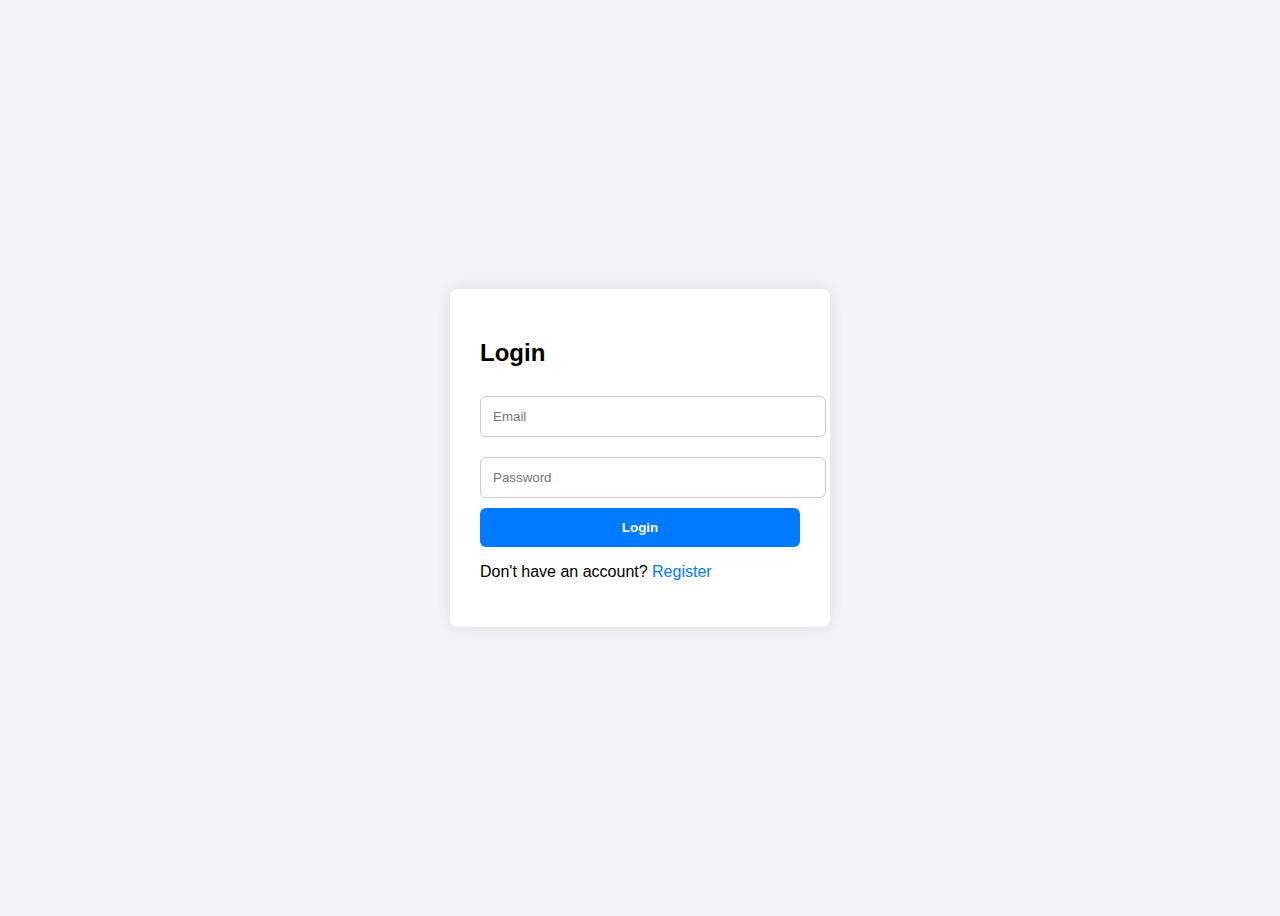
<file: index.html>
<!-- index.html -->
<!DOCTYPE html>
<html lang="en">
<head>
  <meta charset="UTF-8" />
  <title>Login</title>
  <link rel="stylesheet" href="style.css" />
</head>
<body>
  <div class="form-container">
    <h2>Login</h2>
    <form id="loginForm" onsubmit="return validateLogin()">
      <input type="text" id="loginEmail" placeholder="Email" />
      <div id="loginEmailError" class="error"></div>

      <input type="password" id="loginPassword" placeholder="Password" />
      <div id="loginPassError" class="error"></div>

      <button type="submit">Login</button>
      <p>Don't have an account? <a href="register.html">Register</a></p>
    </form>
  </div>
  <script src="script.js"></script>
</body>
</html>
</file>
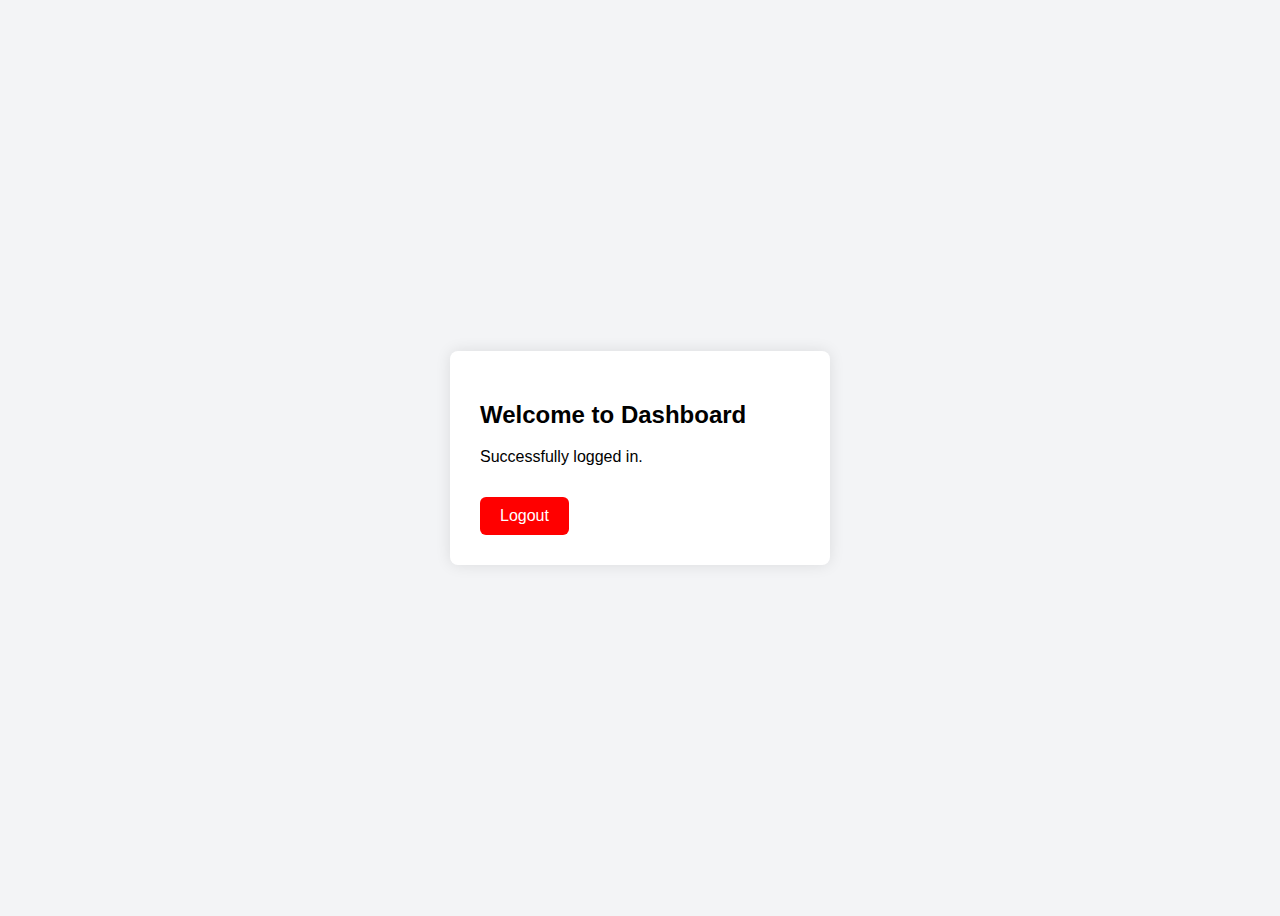
<file: dashboard.html>
<!-- dashboard.html -->
<!DOCTYPE html>
<html lang="en">
<head>
  <meta charset="UTF-8" />
  <title>Dashboard</title>
  <link rel="stylesheet" href="style.css" />
</head>
<body>
  <div class="dashboard">
    <h2>Welcome to Dashboard</h2>
    <p>Successfully logged in.</p>
    <a href="index.html" class="logout-btn">Logout</a>
  </div>
</body>
</html>
</file>
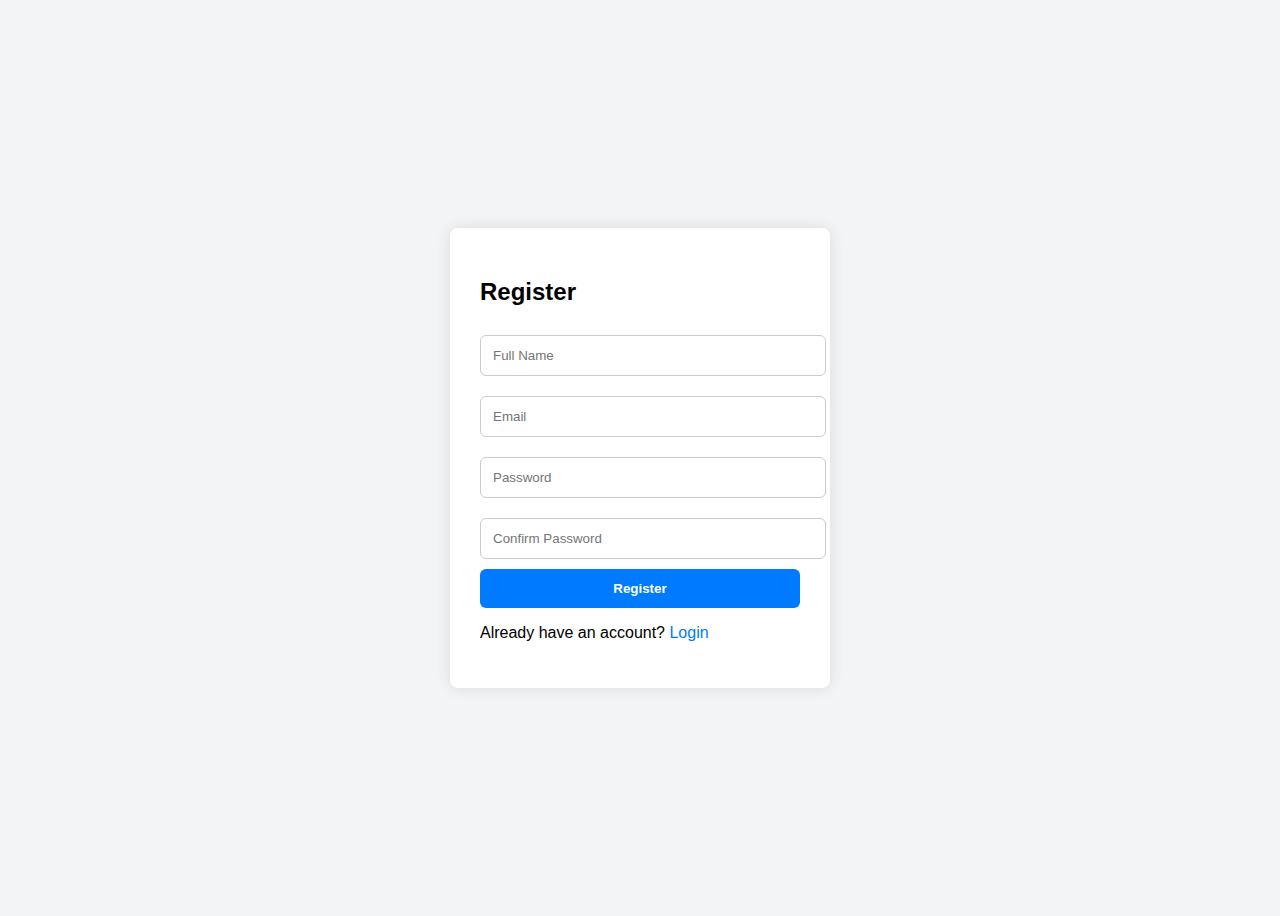
<file: register.html>
<!-- register.html -->
<!DOCTYPE html>
<html lang="en">
<head>
  <meta charset="UTF-8" />
  <title>Register</title>
  <link rel="stylesheet" href="style.css" />
</head>
<body>
  <div class="form-container">
    <h2>Register</h2>
    <form id="registerForm" onsubmit="return validateRegister()">
      <input type="text" id="registerName" placeholder="Full Name" />
      <div id="nameError" class="error"></div>

      <input type="text" id="registerEmail" placeholder="Email" />
      <div id="emailError" class="error"></div>

      <input type="password" id="registerPassword" placeholder="Password" />
      <div id="passError" class="error"></div>

      <input type="password" id="confirmPassword" placeholder="Confirm Password" />
      <div id="confirmError" class="error"></div>

      <button type="submit">Register</button>
      <p>Already have an account? <a href="index.html">Login</a></p>
    </form>
  </div>
  <script src="script.js"></script>
</body>
</html>
</file>
<file: style.css>
/* style.css */
body {
  font-family: Arial, sans-serif;
  background: #f3f4f6;
  display: flex;
  justify-content: center;
  align-items: center;
  height: 100vh;
}

.form-container, .dashboard {
  background: #fff;
  padding: 30px;
  border-radius: 8px;
  box-shadow: 0 0 15px rgba(0,0,0,0.1);
  width: 320px;
}

input {
  width: 100%;
  padding: 12px;
  margin: 10px 0;
  border: 1px solid #ccc;
  border-radius: 6px;
}

button {
  width: 100%;
  padding: 12px;
  background: #007bff;
  border: none;
  color: white;
  font-weight: bold;
  border-radius: 6px;
  cursor: pointer;
}

button:hover {
  background: #0056b3;
}

a {
  color: #007bff;
  text-decoration: none;
}

.logout-btn {
  display: inline-block;
  margin-top: 15px;
  background: red;
  color: white;
  padding: 10px 20px;
  border-radius: 6px;
}
</file>
